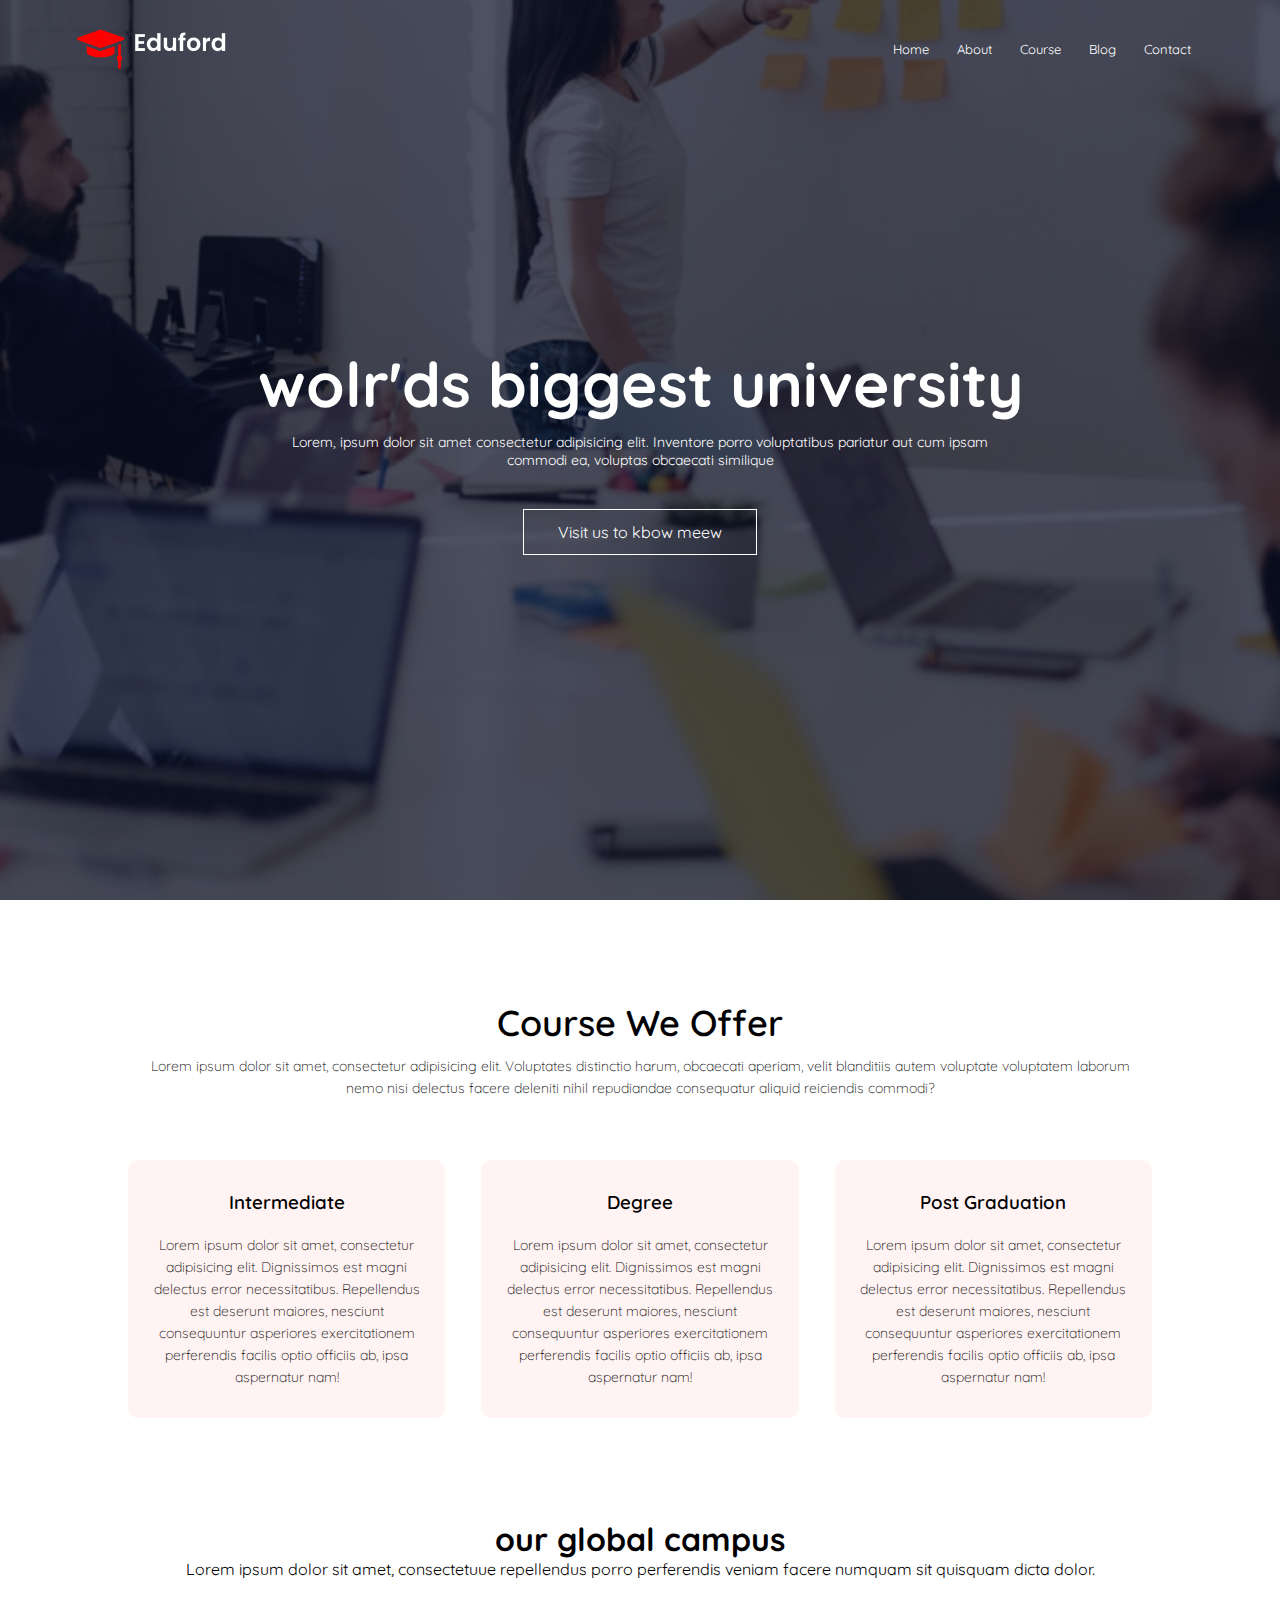
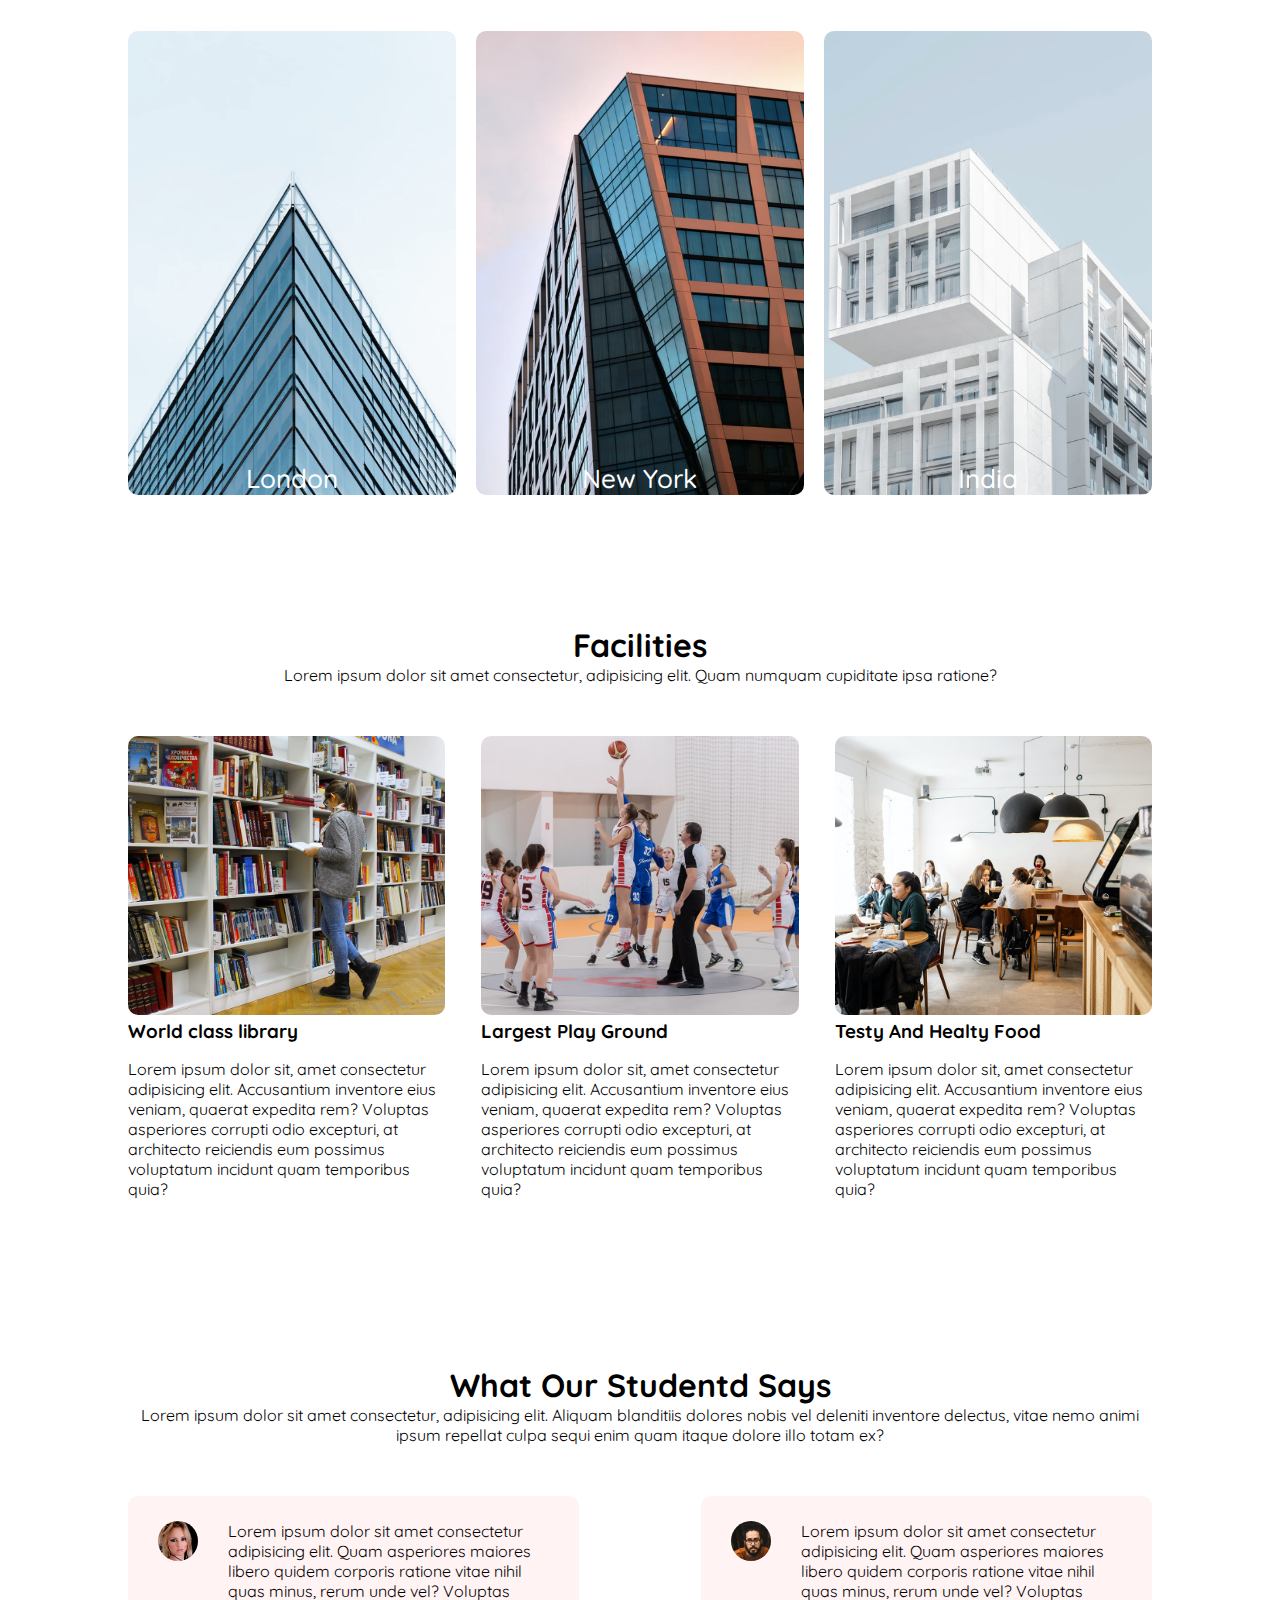
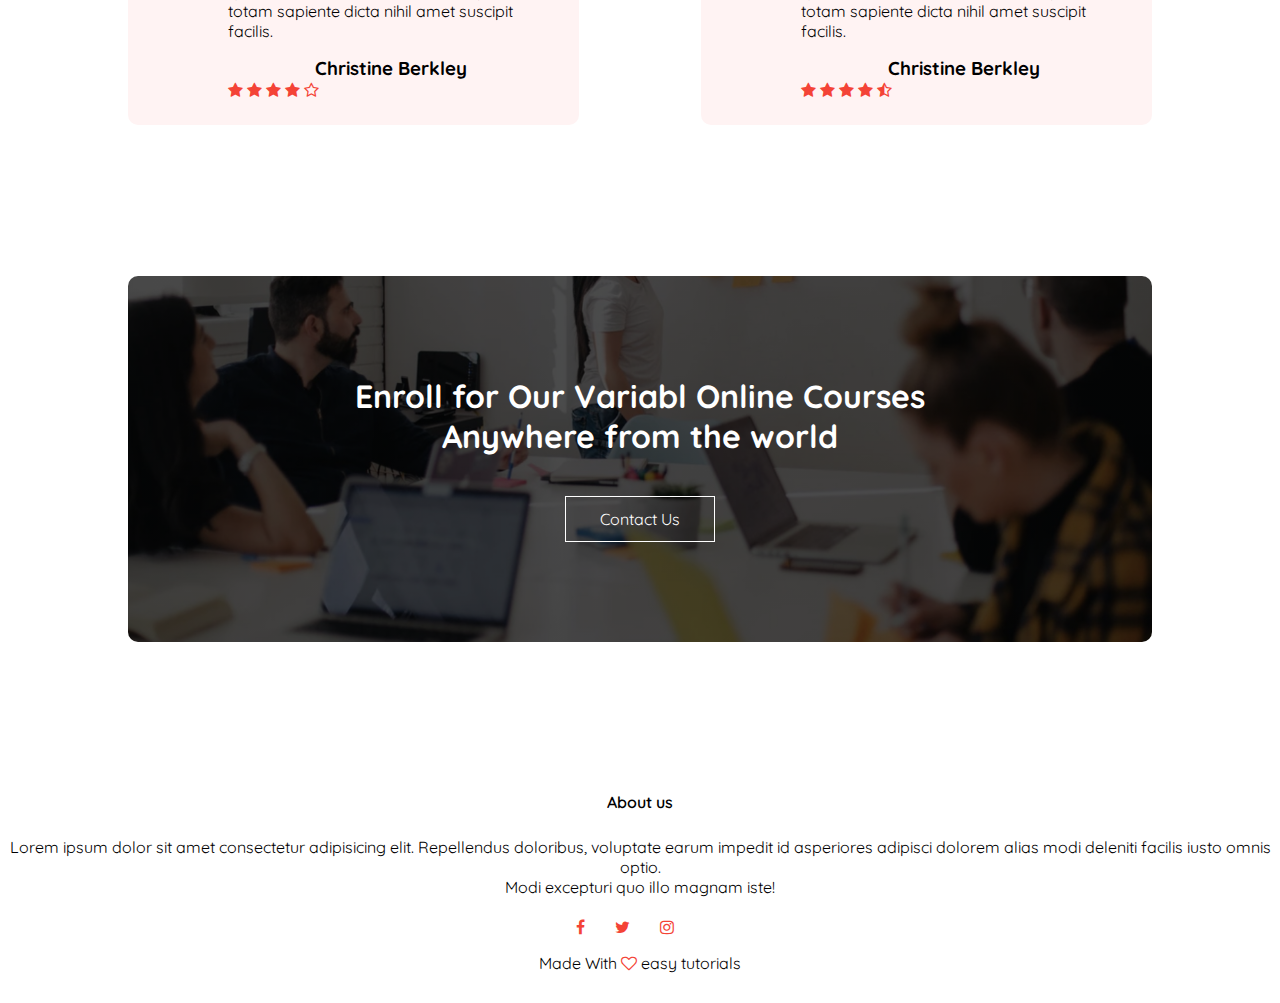
<file: index.html>
<!DOCTYPE html>
<html lang="en">

<head>
    <meta charset="UTF-8">
    <meta http-equiv="X-UA-Compatible" content="IE=edge">
    <meta name="viewport" content="width=device-width, initial-scale=1.0">
    <title>Document</title>
    <link rel="stylesheet" href="./style.css">
    <link rel="preconnect" href="https://fonts.googleapis.com">
    <link rel="preconnect" href="https://fonts.gstatic.com" crossorigin>
    <link href="https://fonts.googleapis.com/css2?family=Quicksand&display=swap" rel="stylesheet">

    <link rel="stylesheet" href="https://cdnjs.cloudflare.com/ajax/libs/font-awesome/4.7.0/css/font-awesome.min.css">


</head>

<body>
    <section class="header">
        <nav>
            <a href="index.html"><img src="./img/logo.png" alt=""></a>
            <div class="nav_link" id="navLinks">
                <i class="fa fa-times" onclick="hideMenu()"></i>
                <ul>
                    <li><a href="./index.html">Home</a></li>
                    <li><a href="./about.html">About</a></li>
                    <li><a href="./course.html">Course</a></li>
                    <li><a href="./blog.html">Blog</a></li>
                    <li><a href="./contact.html">Contact</a></li>
                </ul>
            </div>
            <i class="fa fa-bars" onclick="showMenu()"></i>

        </nav>


        <div class="text-box">
            <h1>wolr'ds biggest university</h1>
            <p>Lorem, ipsum dolor sit amet consectetur adipisicing elit. Inventore porro voluptatibus pariatur aut cum
                ipsam <br> commodi ea, voluptas obcaecati similique</p>
            <a href="" class="hero_btn">Visit us to kbow meew</a>
        </div>
    </section>


    <!-- =============================course section start============================== -->
    <section class="course">
        <h1>Course We Offer</h1>
        <p>Lorem ipsum dolor sit amet, consectetur adipisicing elit. Voluptates distinctio harum, obcaecati aperiam,
            velit blanditiis autem voluptate voluptatem laborum nemo nisi delectus facere deleniti nihil repudiandae
            consequatur aliquid reiciendis commodi?</p>

        <div class="row">
            <div class="course_col">
                <h3>Intermediate</h3>
                <p>Lorem ipsum dolor sit amet, consectetur adipisicing elit. Dignissimos est magni delectus error
                    necessitatibus. Repellendus est deserunt maiores, nesciunt consequuntur asperiores exercitationem
                    perferendis facilis optio officiis ab, ipsa aspernatur nam!</p>
            </div>
            <div class="course_col">
                <h3>Degree</h3>
                <p>Lorem ipsum dolor sit amet, consectetur adipisicing elit. Dignissimos est magni delectus error
                    necessitatibus. Repellendus est deserunt maiores, nesciunt consequuntur asperiores exercitationem
                    perferendis facilis optio officiis ab, ipsa aspernatur nam!</p>
            </div>
            <div class="course_col">
                <h3>Post Graduation</h3>
                <p>Lorem ipsum dolor sit amet, consectetur adipisicing elit. Dignissimos est magni delectus error
                    necessitatibus. Repellendus est deserunt maiores, nesciunt consequuntur asperiores exercitationem
                    perferendis facilis optio officiis ab, ipsa aspernatur nam!</p>
            </div>
        </div>
    </section>
    <!-- =============================course section end============================== -->


    <!-- =======================================campus secton start============================ -->
    <div class="campus">
        <h1>our global campus</h1>
        <p>Lorem ipsum dolor sit amet, consectetuue repellendus porro perferendis veniam facere numquam sit quisquam
            dicta dolor.</p>
        <div class="row">
            <div class="campus-col">
                <img src="./img/london.png" alt="">
                <div class="layer">
                    <h3>London</h3>
                </div>
            </div>
            <div class="campus-col">
                <img src="./img/newyork.png" alt="">
                <div class="layer">
                    <h3>New York</h3>
                </div>
            </div>
            <div class="campus-col">
                <img src="./img/washington.png" alt="">
                <div class="layer">
                    <h3>India</h3>
                </div>
            </div>
        </div>
    </div>
    <!-- =======================================campus secton end============================ -->



    <!-- =====================facilities start============================== -->
    <div class="facilities">
        <h1>Facilities</h1>
        <p>Lorem ipsum dolor sit amet consectetur, adipisicing elit. Quam numquam cupiditate ipsa ratione?</p>
        <div class="row">
            <div class="facilities-col">
                <img src="./img/library.png" alt="">
                <h3>World class library</h3>
                <p>Lorem ipsum dolor sit, amet consectetur adipisicing elit. Accusantium inventore eius veniam, quaerat
                    expedita rem? Voluptas asperiores corrupti odio excepturi, at architecto reiciendis eum possimus
                    voluptatum incidunt quam temporibus quia?</p>
            </div>
            <div class="facilities-col">
                <img src="./img/basketball.png" alt="">
                <h3>Largest Play Ground</h3>
                <p>Lorem ipsum dolor sit, amet consectetur adipisicing elit. Accusantium inventore eius veniam, quaerat
                    expedita rem? Voluptas asperiores corrupti odio excepturi, at architecto reiciendis eum possimus
                    voluptatum incidunt quam temporibus quia?</p>
            </div>
            <div class="facilities-col">
                <img src="./img/cafeteria.png" alt="">
                <h3>Testy And Healty Food</h3>
                <p>Lorem ipsum dolor sit, amet consectetur adipisicing elit. Accusantium inventore eius veniam, quaerat
                    expedita rem? Voluptas asperiores corrupti odio excepturi, at architecto reiciendis eum possimus
                    voluptatum incidunt quam temporibus quia?</p>
            </div>
        </div>
    </div>
    <!-- =====================facilities end============================== -->

    <!-- =====================testimonials start============================== -->
    <div class="testimonials">
        <h1>What Our Studentd Says</h1>
        <p>Lorem ipsum dolor sit amet consectetur, adipisicing elit. Aliquam blanditiis dolores nobis vel deleniti
            inventore delectus, vitae nemo animi ipsum repellat culpa sequi enim quam itaque dolore illo totam ex?</p>

        <div class="row">
            <div class="testimonials_col">
                <img src="./img/user1.jpg" alt="">
                <div>
                    <p>Lorem ipsum dolor sit amet consectetur adipisicing elit. Quam asperiores maiores libero quidem
                        corporis ratione vitae nihil quas minus, rerum unde vel? Voluptas totam sapiente dicta nihil
                        amet suscipit facilis.</p>
                    <h3>Christine Berkley</h3>
                    <i class="fa fa-star"></i>
                    <i class="fa fa-star"></i>
                    <i class="fa fa-star"></i>
                    <i class="fa fa-star"></i>
                    <i class="fa fa-star-o"></i>
                </div>
            </div>
            <div class="testimonials_col">
                <img src="./img/user2.jpg" alt="">
                <div>
                    <p>Lorem ipsum dolor sit amet consectetur adipisicing elit. Quam asperiores maiores libero quidem
                        corporis ratione vitae nihil quas minus, rerum unde vel? Voluptas totam sapiente dicta nihil
                        amet suscipit facilis.</p>
                    <h3>Christine Berkley</h3>
                    <i class="fa fa-star"></i>
                    <i class="fa fa-star"></i>
                    <i class="fa fa-star"></i>
                    <i class="fa fa-star"></i>
                    <i class="fa fa-star-half-o"></i>
                </div>
            </div>

        </div>

    </div>
    <!-- =====================testimonials end============================== -->



    <!-- ============================= call to action start ============================= -->
    <section class="cta">
        <h1>Enroll for Our Variabl Online Courses <br> Anywhere from the world</h1>
        <a href="" class="hero_btn">Contact Us</a>
    </section>
    <!-- ============================= call to action end ============================= -->


    <!-- ========================= Footer section start ========================= -->
    <div class="footer">
        <h4>About us</h4>
        <p>Lorem ipsum dolor sit amet consectetur adipisicing elit. Repellendus doloribus, voluptate earum impedit id
            asperiores adipisci dolorem alias modi deleniti facilis iusto omnis optio. <br> Modi excepturi quo illo
            magnam
            iste!</p>

        <div class="icons">
            <i class="fa fa-facebook"></i>
            <i class="fa fa-twitter"></i>
            <i class="fa fa-instagram"></i>
            <i class="fa fa-linkdin"></i>
        </div>
        <p>Made With <i class="fa fa-heart-o"></i> easy tutorials</p>
    </div>
    <!-- ========================= Footer section end ========================= -->























</body>
<script>
    var navLinks = document.getElementById("navLinks");
    function showMenu() {
        navLinks.style.right = "0";
    }
    function hideMenu() {
        navLinks.style.right = "-200px";
    }
</script>

</html>
</file>
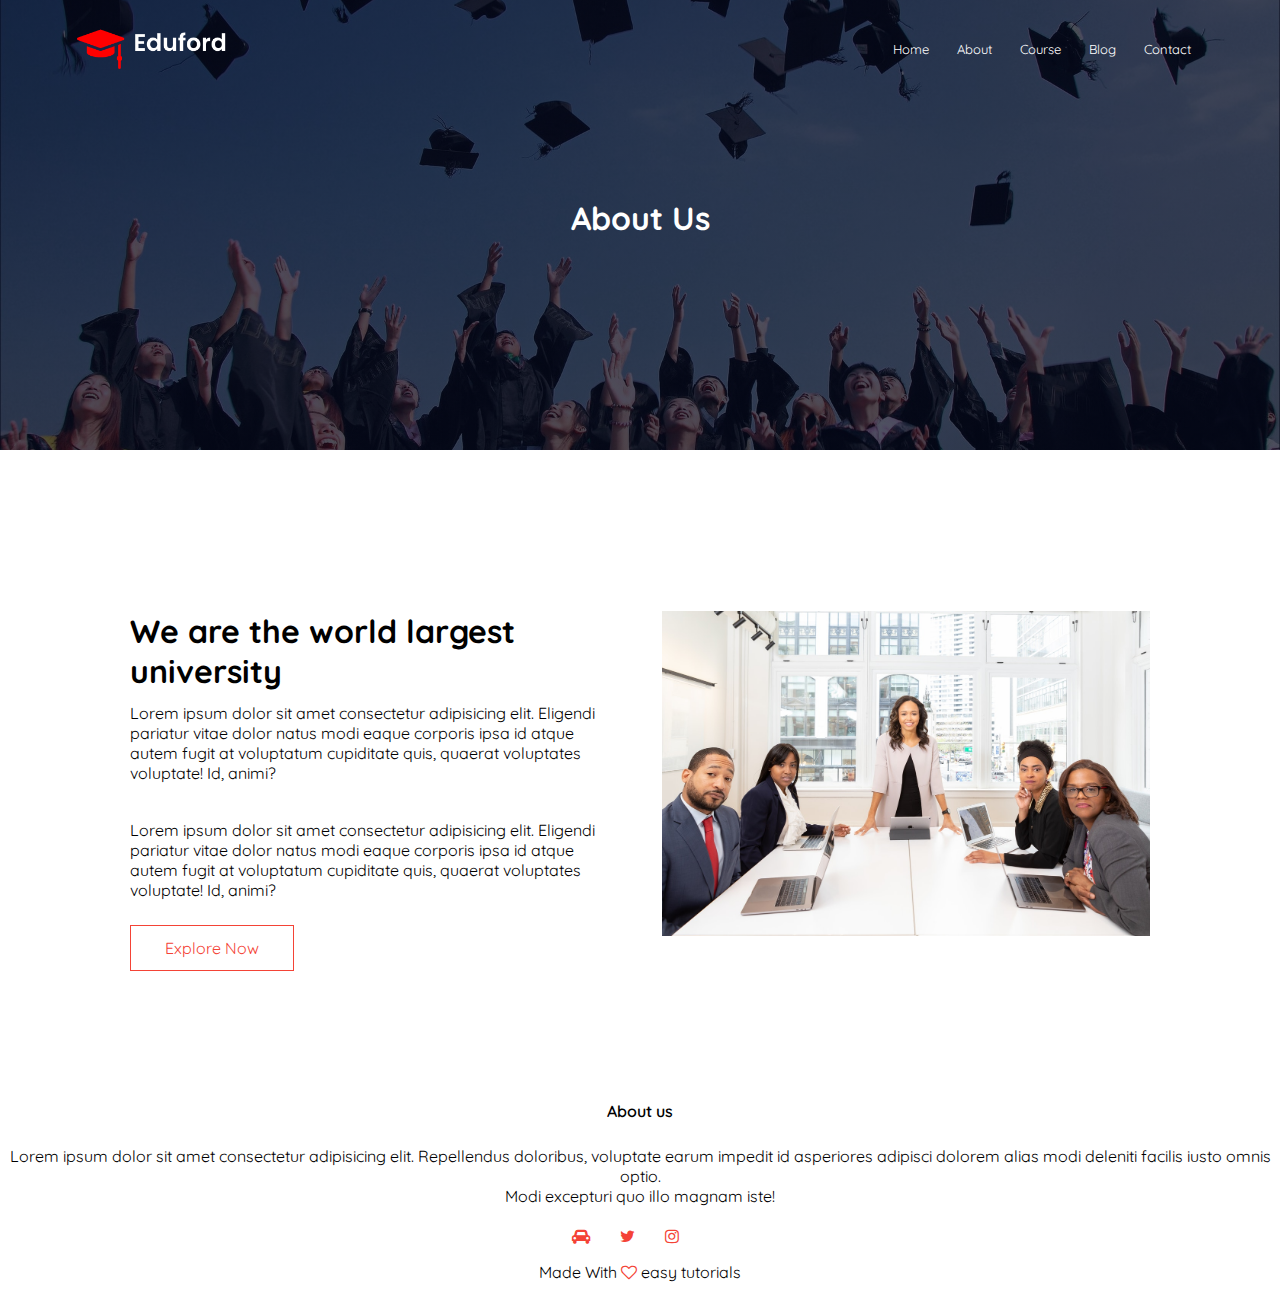
<file: about.html>
<!DOCTYPE html>
<html lang="en">

<head>
    <meta charset="UTF-8">
    <meta http-equiv="X-UA-Compatible" content="IE=edge">
    <meta name="viewport" content="width=device-width, initial-scale=1.0">
    <title>Document</title>
    <link rel="stylesheet" href="./style.css">
    <link rel="preconnect" href="https://fonts.googleapis.com">
    <link rel="preconnect" href="https://fonts.gstatic.com" crossorigin>
    <link href="https://fonts.googleapis.com/css2?family=Quicksand&display=swap" rel="stylesheet">
    <link rel="stylesheet" href="https://cdnjs.cloudflare.com/ajax/libs/font-awesome/4.7.0/css/font-awesome.min.css">


</head>

<body>
    <section class="sub_header">
        <nav>
            <a href="index.html"><img src="./img/logo.png" alt=""></a>
            <div class="nav_link" id="navLinks">
                <i class="fa fa-times" onclick="hideMenu()"></i>
                <ul>
                    <li><a href="./index.html">Home</a></li>
                    <li><a href="./about.html">About</a></li>
                    <li><a href="./course.html">Course</a></li>
                    <li><a href="./blog.html">Blog</a></li>
                    <li><a href="contact.html">Contact</a></li>
                </ul>
            </div>
            <i class="fa fa-bars" onclick="showMenu()"></i>

        </nav>


        <h1>About Us</h1>
    </section>


    <!-- about us content start -->

    <section class="about_us">
        <div class="row">
            <div class="about_col">
                <h1>We are the world largest university</h1>
                <p>Lorem ipsum dolor sit amet consectetur adipisicing elit. Eligendi pariatur vitae dolor natus modi
                    eaque corporis ipsa id atque autem fugit at voluptatum cupiditate quis, quaerat voluptates
                    voluptate! Id, animi?
                </p>
                <p>Lorem ipsum dolor sit amet consectetur adipisicing elit. Eligendi pariatur vitae dolor natus modi
                eaque corporis ipsa id atque autem fugit at voluptatum cupiditate quis, quaerat voluptates
                voluptate! Id, animi?</p>
                    <a href="" class="hero_btn red_btn">Explore Now</a>
            </div>
            <div class="about_col">
                <img src="./img/about.jpg" alt="">
            </div>
        </div>
    </section>
    <!-- about us content end -->


    <!-- ========================= Footer section start ========================= -->
    <div class="footer">
        <h4>About us</h4>
        <p>Lorem ipsum dolor sit amet consectetur adipisicing elit. Repellendus doloribus, voluptate earum impedit id
            asperiores adipisci dolorem alias modi deleniti facilis iusto omnis optio. <br> Modi excepturi quo illo
            magnam
            iste!</p>

        <div class="icons">
            <i class="fa fa-car"></i>
            <i class="fa fa-twitter"></i>
            <i class="fa fa-instagram"></i>
            <i class="fa fa-linkdin"></i>
        </div>
        <p>Made With <i class="fa fa-heart-o"></i> easy tutorials</p>
    </div>
    <!-- ========================= Footer section end ========================= -->























</body>
<script>
    var navLinks = document.getElementById("navLinks");
    function showMenu() {
        navLinks.style.right = "0";
    }
    function hideMenu() {
        navLinks.style.right = "-200px";
    }
</script>

</html>
</file>
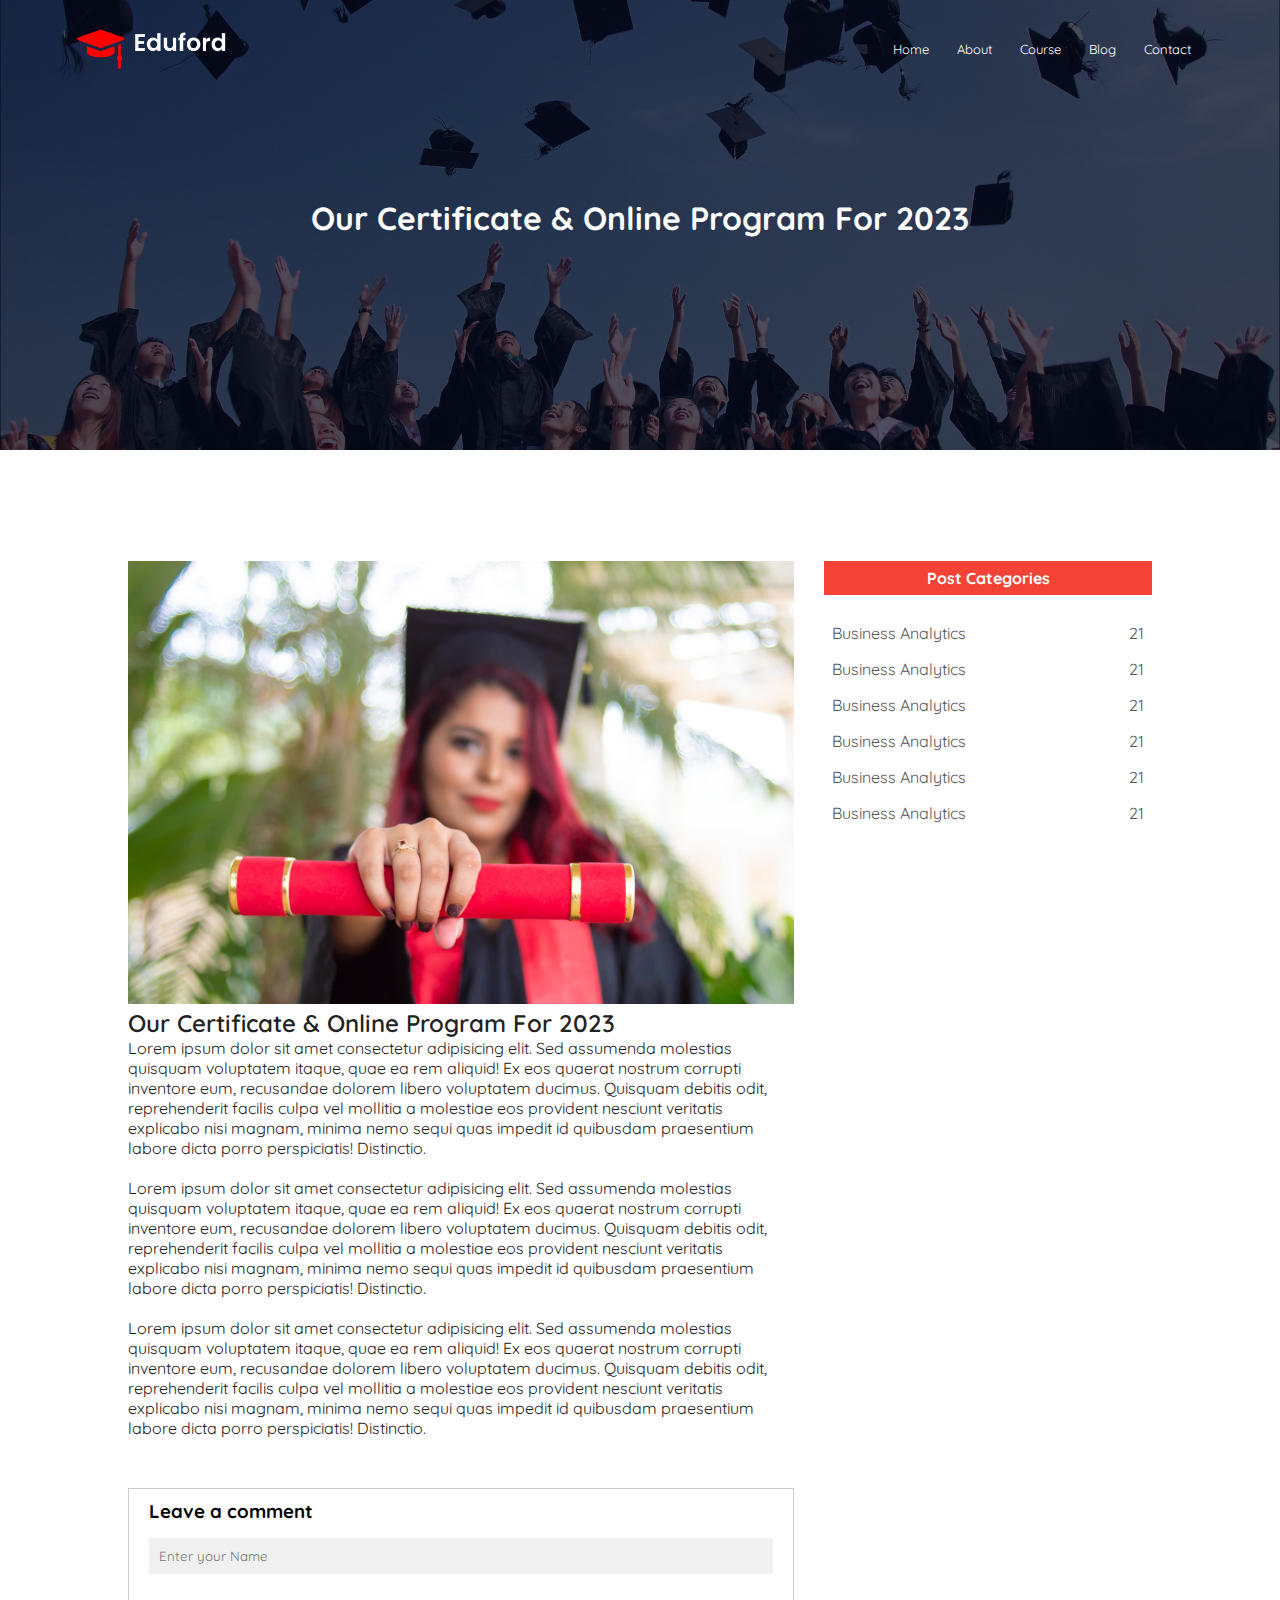
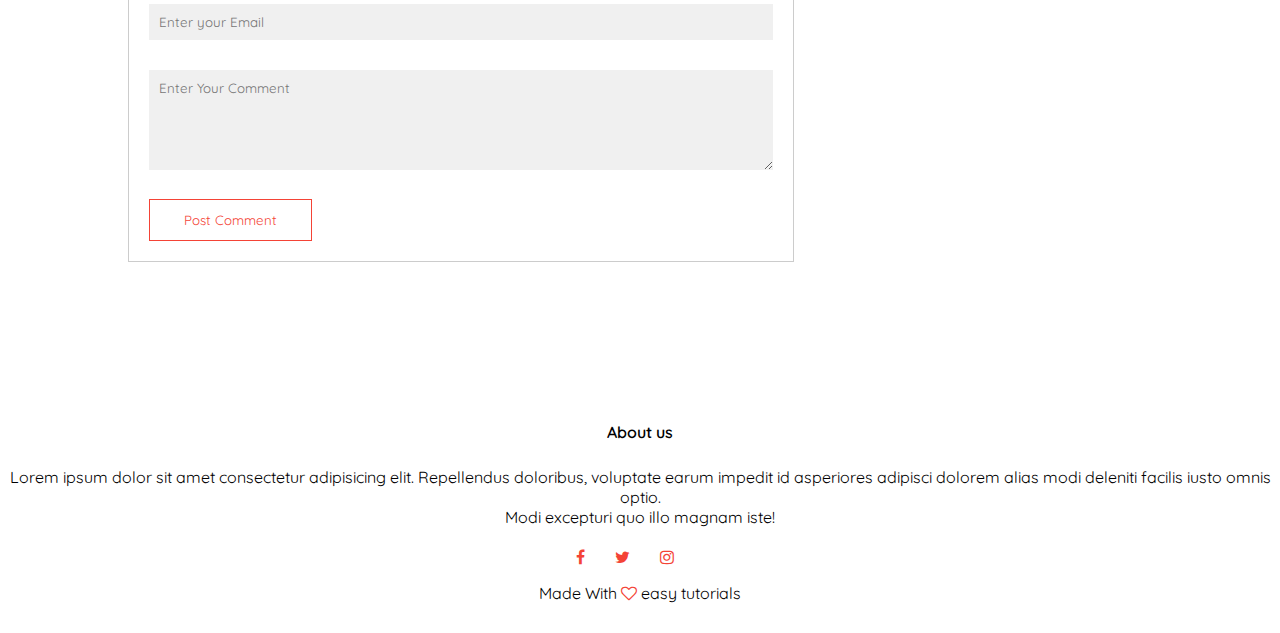
<file: blog.html>
<!DOCTYPE html>
<html lang="en">

<head>
    <meta charset="UTF-8">
    <meta http-equiv="X-UA-Compatible" content="IE=edge">
    <meta name="viewport" content="width=device-width, initial-scale=1.0">
    <title>Document</title>
    <link rel="stylesheet" href="./style.css">
    <link rel="preconnect" href="https://fonts.googleapis.com">
    <link rel="preconnect" href="https://fonts.gstatic.com" crossorigin>
    <link href="https://fonts.googleapis.com/css2?family=Quicksand&display=swap" rel="stylesheet">
    <link rel="stylesheet" href="https://cdnjs.cloudflare.com/ajax/libs/font-awesome/4.7.0/css/font-awesome.min.css">


</head>

<body>
    <section class="sub_header">
        <nav>
            <a href="index.html"><img src="./img/logo.png" alt=""></a>
            <div class="nav_link" id="navLinks">
                <i class="fa fa-times" onclick="hideMenu()"></i>
                <ul>
                    <li><a href="./index.html">Home</a></li>
                    <li><a href="./about.html">About</a></li>
                    <li><a href="./course.html">Course</a></li>
                    <li><a href="./blog.html">Blog</a></li>
                    <li><a href="./contact.html">Contact</a></li>
                </ul>
            </div>
            <i class="fa fa-bars" onclick="showMenu()"></i>

        </nav>


        <h1>Our Certificate & Online Program For 2023</h1>
    </section>


    <!-- blog page content start -->
    <section class="blog_content">
        <div class="row">
            <div class="blog_left">
                <img src="./img/certificate.jpg" alt="">
                <h2>Our Certificate & Online Program For 2023</h2>
                <p>Lorem ipsum dolor sit amet consectetur adipisicing elit. Sed assumenda molestias quisquam voluptatem
                    itaque, quae ea rem aliquid! Ex eos quaerat nostrum corrupti inventore eum, recusandae dolorem
                    libero voluptatem ducimus.
                    Quisquam debitis odit, reprehenderit facilis culpa vel mollitia a molestiae eos provident nesciunt
                    veritatis explicabo nisi magnam, minima nemo sequi quas impedit id quibusdam praesentium labore
                    dicta porro perspiciatis! Distinctio.</p>
                <br>
                <p>Lorem ipsum dolor sit amet consectetur adipisicing elit. Sed assumenda molestias quisquam voluptatem
                    itaque, quae ea rem aliquid! Ex eos quaerat nostrum corrupti inventore eum, recusandae dolorem
                    libero voluptatem ducimus.
                    Quisquam debitis odit, reprehenderit facilis culpa vel mollitia a molestiae eos provident nesciunt
                    veritatis explicabo nisi magnam, minima nemo sequi quas impedit id quibusdam praesentium labore
                    dicta porro perspiciatis! Distinctio.</p> <br>
                <p>Lorem ipsum dolor sit amet consectetur adipisicing elit. Sed assumenda molestias quisquam voluptatem
                    itaque, quae ea rem aliquid! Ex eos quaerat nostrum corrupti inventore eum, recusandae dolorem
                    libero voluptatem ducimus.
                    Quisquam debitis odit, reprehenderit facilis culpa vel mollitia a molestiae eos provident nesciunt
                    veritatis explicabo nisi magnam, minima nemo sequi quas impedit id quibusdam praesentium labore
                    dicta porro perspiciatis! Distinctio.</p>


                    <div class="comment_box">
                            <h3>Leave a comment</h3>
                            <form  class="comment_form">
                                <input type="text" placeholder="Enter your Name">
                                <input type="email" placeholder="Enter your Email">
                                <textarea  placeholder="Enter Your Comment"  rows="5"></textarea>
                                <button type="submit" class="hero_btn red_btn">Post Comment</button>
                            </form>
                    </div>
            </div>
            <div class="blog_right">
                <h3>Post Categories</h3>
                <div>
                    <span>Business Analytics</span>
                    <span>21</span>
                </div>
                <div>
                    <span>Business Analytics</span>
                    <span>21</span>
                </div>
                <div>
                    <span>Business Analytics</span>
                    <span>21</span>
                </div>
                <div>
                    <span>Business Analytics</span>
                    <span>21</span>
                </div>
                <div>
                    <span>Business Analytics</span>
                    <span>21</span>
                </div>
                <div>
                    <span>Business Analytics</span>
                    <span>21</span>
                </div>
            </div>
        </div>
    </section>
    <!-- blog page content end -->



    <!-- ========================= Footer section start ========================= -->
    <div class="footer">
        <h4>About us</h4>
        <p>Lorem ipsum dolor sit amet consectetur adipisicing elit. Repellendus doloribus, voluptate earum impedit id
            asperiores adipisci dolorem alias modi deleniti facilis iusto omnis optio. <br> Modi excepturi quo illo
            magnam
            iste!</p>

        <div class="icons">
            <i class="fa fa-facebook"></i>
            <i class="fa fa-twitter"></i>
            <i class="fa fa-instagram"></i>
            <i class="fa fa-linkdin"></i>
        </div>
        <p>Made With <i class="fa fa-heart-o"></i> easy tutorials</p>
    </div>
    <!-- ========================= Footer section end ========================= -->























</body>
<script>
    var navLinks = document.getElementById("navLinks");
    function showMenu() {
        navLinks.style.right = "0";
    }
    function hideMenu() {
        navLinks.style.right = "-200px";
    }
</script>

</html>
</file>
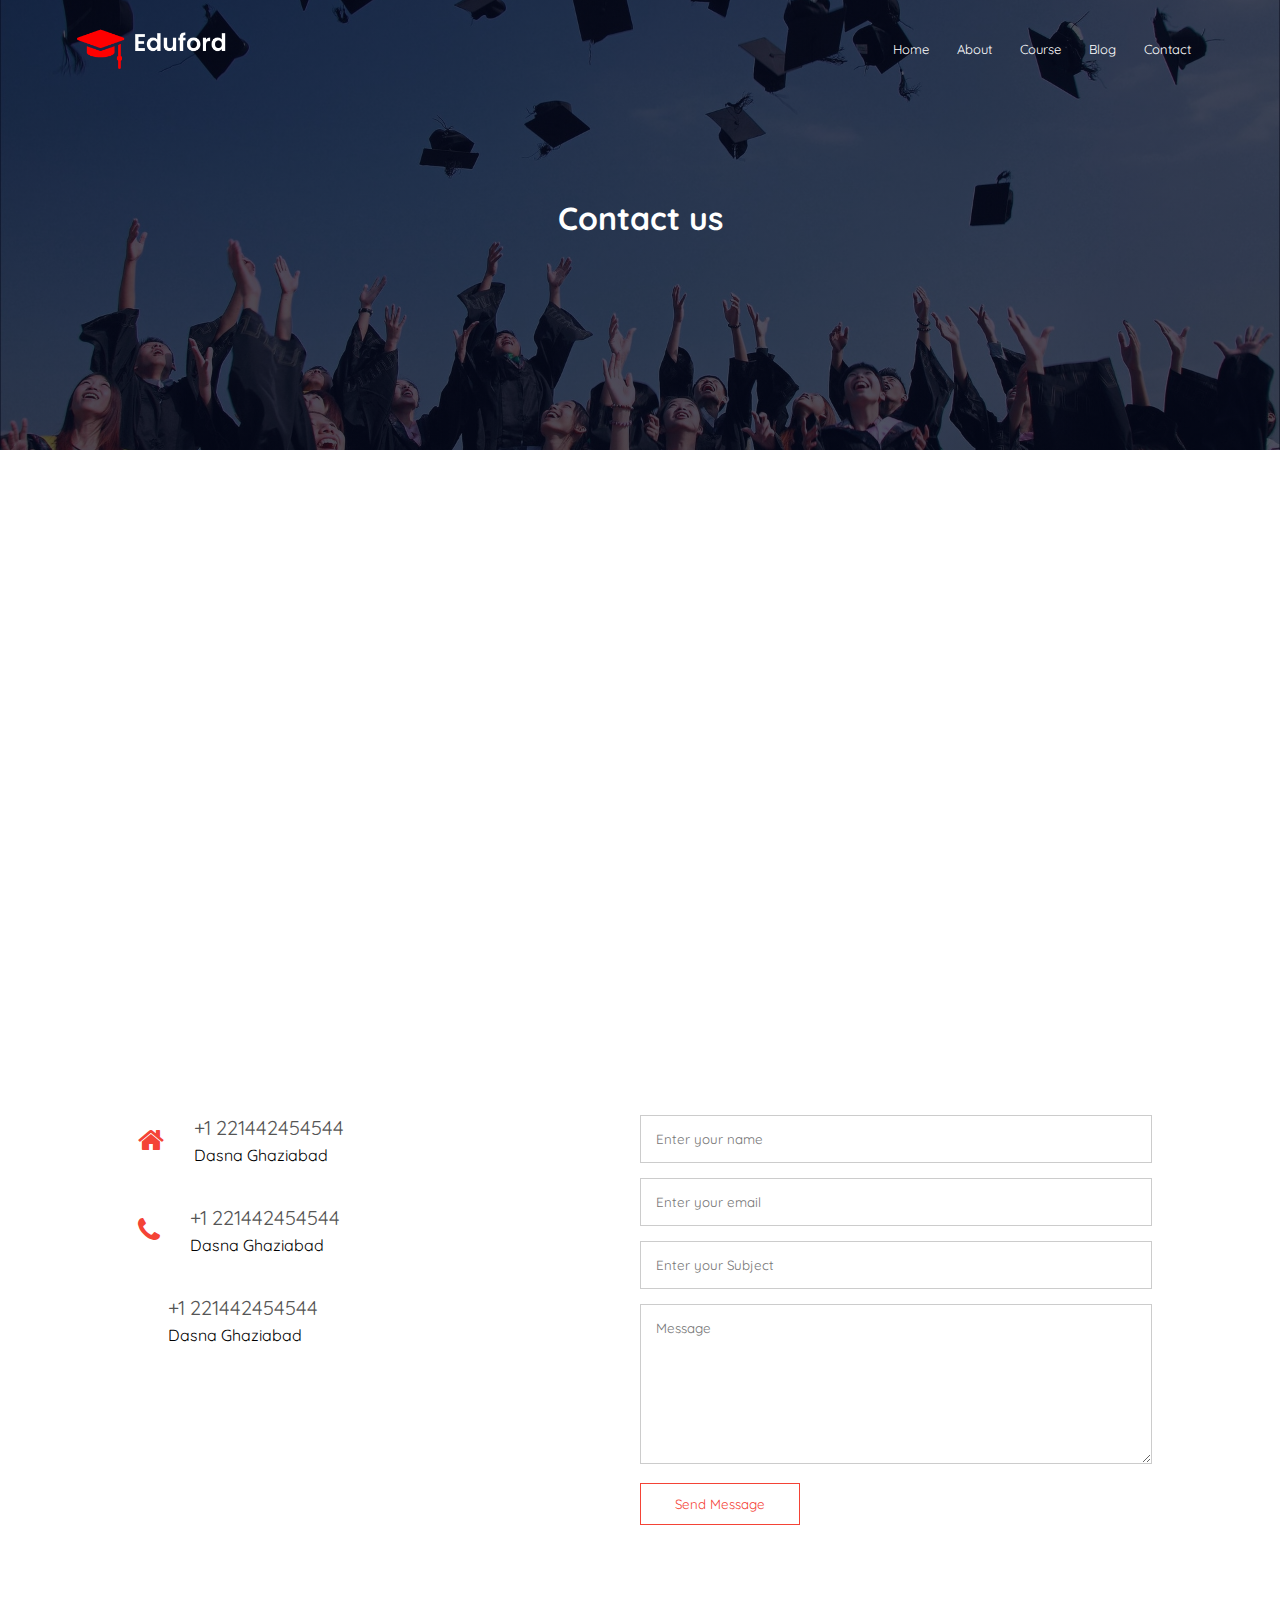
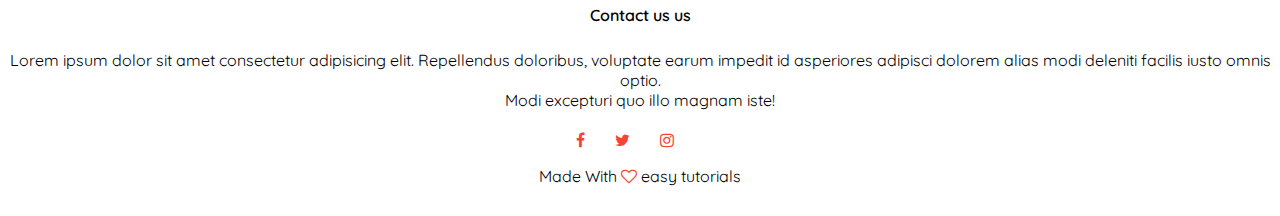
<file: contact.html>
<!DOCTYPE html>
<html lang="en">

<head>
    <meta charset="UTF-8">
    <meta http-equiv="X-UA-Compatible" content="IE=edge">
    <meta name="viewport" content="width=device-width, initial-scale=1.0">
    <title>Document</title>
    <link rel="stylesheet" href="./style.css">
    <link rel="preconnect" href="https://fonts.googleapis.com">
    <link rel="preconnect" href="https://fonts.gstatic.com" crossorigin>
    <link href="https://fonts.googleapis.com/css2?family=Quicksand&display=swap" rel="stylesheet">
    <link rel="stylesheet" href="https://cdnjs.cloudflare.com/ajax/libs/font-awesome/4.7.0/css/font-awesome.min.css">


</head>

<body>
    <section class="sub_header">
        <nav>
            <a href="index.html"><img src="./img/logo.png" alt=""></a>
            <div class="nav_link" id="navLinks">
                <i class="fa fa-times" onclick="hideMenu()"></i>
                <ul>
                    <li><a href="./index.html">Home</a></li>
                    <li><a href="./about.html">About</a></li>
                    <li><a href="./course.html">Course</a></li>
                    <li><a href="./blog.html">Blog</a></li>
                    <li><a href="./contact.html">Contact</a></li>
                </ul>
            </div>
            <i class="fa fa-bars" onclick="showMenu()"></i>

        </nav>


        <h1>Contact us</h1>
    </section>


    <!-- contact page start -->
    <section class="location">
        <iframe
            src="https://www.google.com/maps/embed?pb=!1m18!1m12!1m3!1d28002.984156664843!2d77.49744329550778!3d28.67848624089276!2m3!1f0!2f0!3f0!3m2!1i1024!2i768!4f13.1!3m3!1m2!1s0x390cf2f3702594e7%3A0x19b82e877894c6bc!2sDasna%2C%20Uttar%20Pradesh%20201015!5e0!3m2!1sen!2sin!4v1681380331620!5m2!1sen!2sin"
            width="600" height="450" style="border:0;" allowfullscreen="" loading="lazy"
            referrerpolicy="no-referrer-when-downgrade"></iframe>
    </section>



    <div class="contact_us">
        <div class="row">
            <div class="contact_col">
                <div>
                    <i class="fa fa-home"></i>
                    <span>
                        <h5>+1 221442454544</h5>
                        <p>Dasna Ghaziabad</p>
                    </span>
                </div>
                <div>
                    <i class="fa fa-phone"></i>
                    <span>
                        <h5>+1 221442454544</h5>
                        <p>Dasna Ghaziabad</p>
                    </span>
                </div>
                <div>
                    <i class="fa fa-message"></i>
                    <span>
                        <h5>+1 221442454544</h5>
                        <p>Dasna Ghaziabad</p>
                    </span>
                </div>
            </div>
            <div class="contact_col">
                    <form action="">
                        <input type="text" placeholder="Enter your name" required>
                        <input type="email" placeholder="Enter your email" required>
                        <input type="text" placeholder="Enter your Subject" required>
                        <textarea  rows="8" placeholder="Message" required></textarea>
                        <button type="submit" class="hero_btn red_btn">Send Message</button>
                    </form>
            </div>
        </div>
    </div>


    <!-- contact page end -->



    <!-- ========================= Footer section start ========================= -->
    <div class="footer">
        <h4>Contact us us</h4>
        <p>Lorem ipsum dolor sit amet consectetur adipisicing elit. Repellendus doloribus, voluptate earum impedit id
            asperiores adipisci dolorem alias modi deleniti facilis iusto omnis optio. <br> Modi excepturi quo illo
            magnam
            iste!</p>

        <div class="icons">
            <i class="fa fa-facebook"></i>
            <i class="fa fa-twitter"></i>
            <i class="fa fa-instagram"></i>
            <i class="fa fa-linkdin"></i>
        </div>
        <p>Made With <i class="fa fa-heart-o"></i> easy tutorials</p>
    </div>
    <!-- ========================= Footer section end ========================= -->























</body>
<script>
    var navLinks = document.getElementById("navLinks");
    function showMenu() {
        navLinks.style.right = "0";
    }
    function hideMenu() {
        navLinks.style.right = "-200px";
    }
</script>

</html>
</file>
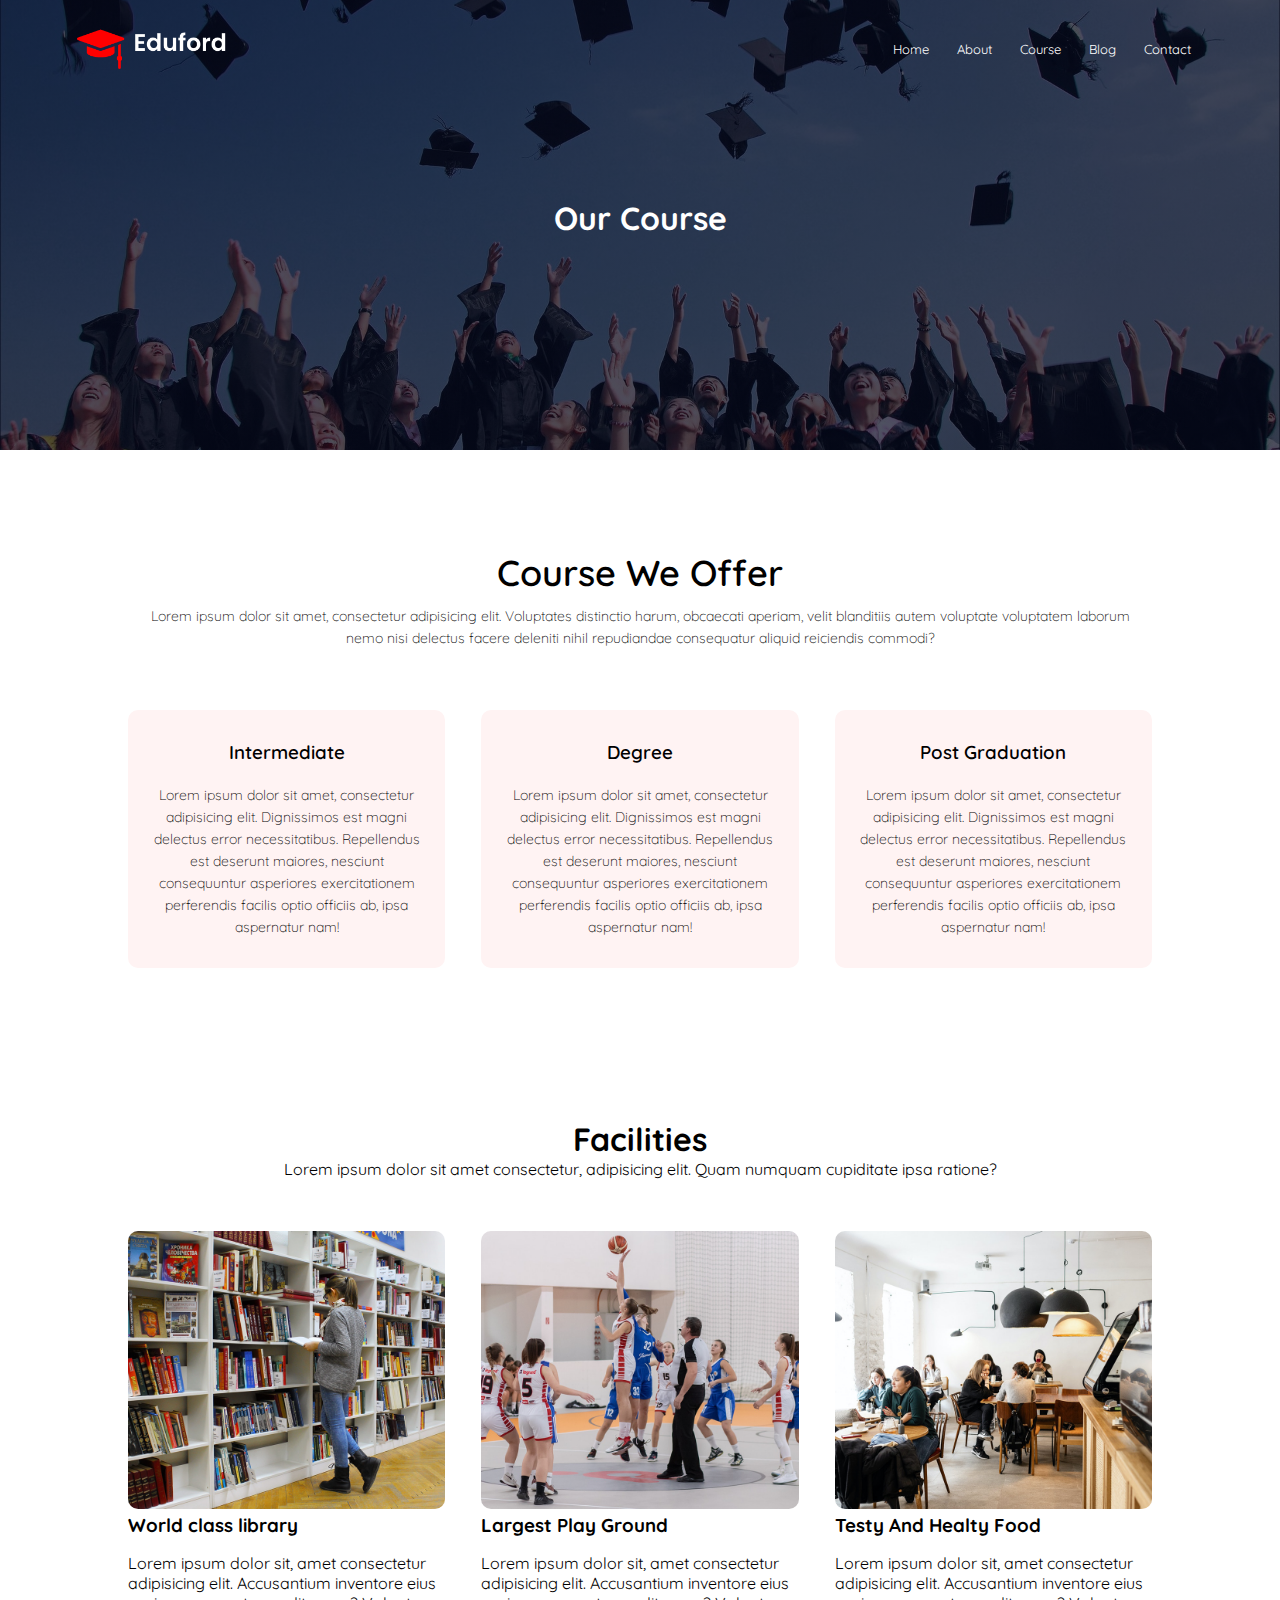
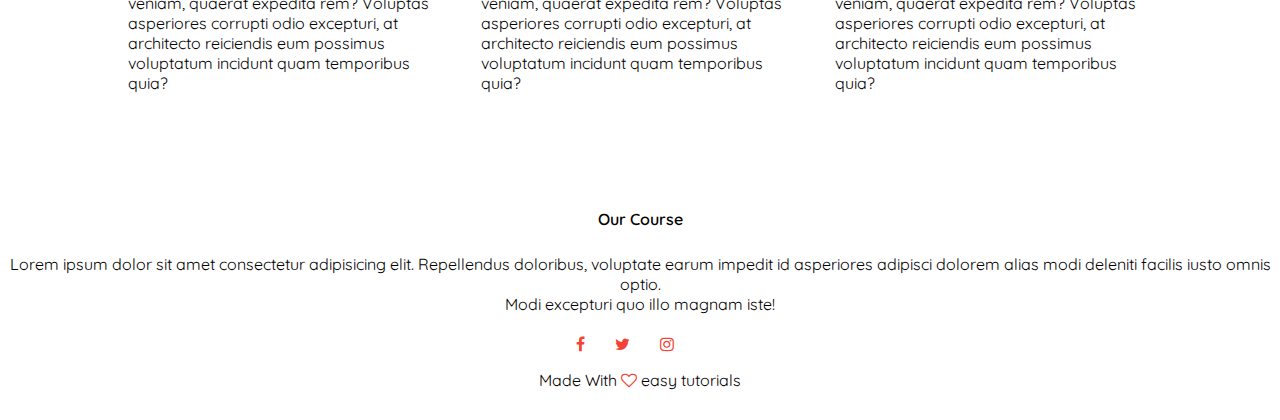
<file: course.html>
<!DOCTYPE html>
<html lang="en">

<head>
    <meta charset="UTF-8">
    <meta http-equiv="X-UA-Compatible" content="IE=edge">
    <meta name="viewport" content="width=device-width, initial-scale=1.0">
    <title>Document</title>
    <link rel="stylesheet" href="./style.css">
    <link rel="preconnect" href="https://fonts.googleapis.com">
    <link rel="preconnect" href="https://fonts.gstatic.com" crossorigin>
    <link href="https://fonts.googleapis.com/css2?family=Quicksand&display=swap" rel="stylesheet">
    <link rel="stylesheet" href="https://cdnjs.cloudflare.com/ajax/libs/font-awesome/4.7.0/css/font-awesome.min.css">


</head>

<body>
    <section class="sub_header">
        <nav>
            <a href="index.html"><img src="./img/logo.png" alt=""></a>
            <div class="nav_link" id="navLinks">
                <i class="fa fa-times" onclick="hideMenu()"></i>
                <ul>
                    <li><a href="./index.html">Home</a></li>
                    <li><a href="./about.html">About</a></li>
                    <li><a href="./course.html">Course</a></li>
                    <li><a href="./blog.html">Blog</a></li>
                    <li><a href="./contact.html">Contact</a></li>
                </ul>
            </div>
            <i class="fa fa-bars" onclick="showMenu()"></i>

        </nav>


        <h1>Our Course</h1>
    </section>
    <!-- course content start -->
                <section class="course">
                    <h1>Course We Offer</h1>
                    <p>Lorem ipsum dolor sit amet, consectetur adipisicing elit. Voluptates distinctio harum, obcaecati aperiam,
                        velit blanditiis autem voluptate voluptatem laborum nemo nisi delectus facere deleniti nihil repudiandae
                        consequatur aliquid reiciendis commodi?</p>
                
                    <div class="row">
                        <div class="course_col">
                            <h3>Intermediate</h3>
                            <p>Lorem ipsum dolor sit amet, consectetur adipisicing elit. Dignissimos est magni delectus error
                                necessitatibus. Repellendus est deserunt maiores, nesciunt consequuntur asperiores exercitationem
                                perferendis facilis optio officiis ab, ipsa aspernatur nam!</p>
                        </div>
                        <div class="course_col">
                            <h3>Degree</h3>
                            <p>Lorem ipsum dolor sit amet, consectetur adipisicing elit. Dignissimos est magni delectus error
                                necessitatibus. Repellendus est deserunt maiores, nesciunt consequuntur asperiores exercitationem
                                perferendis facilis optio officiis ab, ipsa aspernatur nam!</p>
                        </div>
                        <div class="course_col">
                            <h3>Post Graduation</h3>
                            <p>Lorem ipsum dolor sit amet, consectetur adipisicing elit. Dignissimos est magni delectus error
                                necessitatibus. Repellendus est deserunt maiores, nesciunt consequuntur asperiores exercitationem
                                perferendis facilis optio officiis ab, ipsa aspernatur nam!</p>
                        </div>
                    </div>
                </section>
    <!-- course  content end -->


    <!-- facilities start -->
    <div class="facilities">
        <h1>Facilities</h1>
        <p>Lorem ipsum dolor sit amet consectetur, adipisicing elit. Quam numquam cupiditate ipsa ratione?</p>
        <div class="row">
            <div class="facilities-col">
                <img src="./img/library.png" alt="">
                <h3>World class library</h3>
                <p>Lorem ipsum dolor sit, amet consectetur adipisicing elit. Accusantium inventore eius veniam, quaerat
                    expedita rem? Voluptas asperiores corrupti odio excepturi, at architecto reiciendis eum possimus
                    voluptatum incidunt quam temporibus quia?</p>
            </div>
            <div class="facilities-col">
                <img src="./img/basketball.png" alt="">
                <h3>Largest Play Ground</h3>
                <p>Lorem ipsum dolor sit, amet consectetur adipisicing elit. Accusantium inventore eius veniam, quaerat
                    expedita rem? Voluptas asperiores corrupti odio excepturi, at architecto reiciendis eum possimus
                    voluptatum incidunt quam temporibus quia?</p>
            </div>
            <div class="facilities-col">
                <img src="./img/cafeteria.png" alt="">
                <h3>Testy And Healty Food</h3>
                <p>Lorem ipsum dolor sit, amet consectetur adipisicing elit. Accusantium inventore eius veniam, quaerat
                    expedita rem? Voluptas asperiores corrupti odio excepturi, at architecto reiciendis eum possimus
                    voluptatum incidunt quam temporibus quia?</p>
            </div>
        </div>
    </div>
    <!-- facilities  end-->


    <!-- ========================= Footer section start ========================= -->
    <div class="footer">
        <h4>Our Course</h4>
        <p>Lorem ipsum dolor sit amet consectetur adipisicing elit. Repellendus doloribus, voluptate earum impedit id
            asperiores adipisci dolorem alias modi deleniti facilis iusto omnis optio. <br> Modi excepturi quo illo
            magnam
            iste!</p>

        <div class="icons">
            <i class="fa fa-facebook"></i>
            <i class="fa fa-twitter"></i>
            <i class="fa fa-instagram"></i>
            <i class="fa fa-linkdin"></i>
        </div>
        <p>Made With <i class="fa fa-heart-o"></i> easy tutorials</p>
    </div>
    <!-- ========================= Footer section end ========================= -->























</body>
<script>
    var navLinks = document.getElementById("navLinks");
    function showMenu() {
        navLinks.style.right = "0";
    }
    function hideMenu() {
        navLinks.style.right = "-200px";
    }
</script>

</html>
</file>
<file: style.css>
* {
    margin: 0;
    padding: 0;
    box-sizing: border-box;
    font-family: 'Quicksand', sans-serif;
}

.header {
    min-height: 100vh;
    width: 100%;
    background-position: center;
    background-size: cover;
    position: relative;
    background-image: linear-gradient(rgba(4, 9, 30, 0.7), rgba(4, 9, 30, 0.7)), url(img/banner2.jpg);
}

nav {
    display: flex;
    padding: 2% 6%;
    justify-content: center;
    align-items: center;
}

nav img {
    width: 150px;
}

.nav_link {
    flex: 1;
    text-align: right;
}

.nav_link ul li {
    list-style-type: none;
    display: inline-block;
    padding: 8px 12px;
    position: relative;
}

.nav_link ul li::after {
    content: "";
    width: 0;
    height: 2px;
    margin: auto;
    display: block;
    background: gold;
    transition: 0.5s;
}

.nav_link ul li:hover::after {
    width: 100%;
}

.nav_link ul li a {
    color: white;
    text-decoration: none;
    font-size: 13px;
}

.text-box {
    width: 90%;
    color: white;
    position: absolute;
    top: 50%;
    left: 50%;
    transform: translate(-50%, -50%);
    text-align: center;
}

.text-box h1 {
    font-size: 62px;
}

.text-box p {
    margin: 10px 0 40px;
    font-size: 14px;
    color: white;
}

.hero_btn {
    display: inline-block;
    text-decoration: none;
    border: 1px solid white;
    color: white;
    font-style: 13px;
    padding: 12px 34px;
    cursor: pointer;
    background: transparent;
    position: relative;
}

.hero_btn:hover {
    border: 1px solid #f44336;
    background: #f44336;
    transition: 1s;
}

nav .fa {
    display: none;
}

@media(max-width: 700px) {
    .text-box h1 {
        font-size: 20px;
    }

    .nav_link ul li {
        display: block;
    }

    .nav_link {
        position: fixed;
        background: #f44336;
        height: 100vh;
        width: 200px;
        top: 0;
        right: -200px;
        text-align: left;
        z-index: 2;
        transition: 1s;
    }

    nav .fa {
        display: block;
        color: white;
        font-size: 22px;
        cursor: pointer;
        margin: 10px;
    }
nav {
    display: flex;
    padding: 2% 6%;
    justify-content: space-between;
    align-items: center;
}
    .nav_link ul {
        padding: 30px;
    }
}


/* =================<section class="course"> start============== */

.course {
    width: 80%;
    margin: auto;
    text-align: center;
    padding-top: 100px;
}

.course h1 {
    font-size: 36px;
    font-weight: 600;
}

.course p {
    color: black;
    font-size: 14px;
    font-weight: 300;
    line-height: 22px;
    padding: 10px;
}

.row {
    margin-top: 5%;
    display: flex;
    justify-content: space-between;

}

.course_col {
    flex-basis: 31%;
    background: #fff3f3;
    border-radius: 10px;
    margin-bottom: 5%;
    box-sizing: border-box;
    padding: 20px 12px;
    transition: 0.5s;
}

.course_col h3 {
    text-align: center;
    font-weight: 600;
    margin: 10px 0;
}

.course_col:hover {
    box-shadow: 0 0 20px 0px rgba(0, 0, 0, 0.2);
}

@media(max-width:700px) {
    .row {
        flex-direction: column;
    }
}

/* =================<section class="course"> end============== */


.campus {
    width: 80%;
    margin: auto;
    text-align: center;
    padding-top: 50px;
}
.campus-col {
    flex-basis: 32%;
    margin-bottom: 30px;
    position: relative;
    border-radius: 10px;
    overflow: hidden;
}
.campus-col img {
    width: 100%;
    display: block;
}
.layer {
    background: transparent;
    height: 100%;
    width: 100%;
    position: absolute;
    top: 0;
    left: 0;
    transition: 0.5s;
}

.layer:hover {
    background: rgba(226, 0, 0, 0.7);
}

.layer h3 {
    width: 100%;
    font-weight: 500;
    color: white;
    font-size: 26px;
    bottom: 0;
    left: 50%;
    transform: translateX(-50%);
    position: absolute;
    transition: 0.5s;
}

.layer:hover h3 {
    bottom: 49%;
    opacity: 1;
}



/* ===============our facilities start=========== */
.facilities {
    width: 80%;
    margin: auto;
    text-align: center;
    padding-top: 100px;
}
.facilities-col{
    flex-basis: 31%;
    border-radius: 10px;
    margin-bottom: 5%;
    text-align: left;
}
.facilities-col img{
    width: 100%;
    border-radius: 10px;
}

.facilities-col p{
    margin-top: 16px;
    margin-bottom: 15px;
    text-align: left;
}

/* ===============our facilities end=========== */


/* ===============our testimonials start=========== */
.testimonials{
    width: 80%;
    margin: auto;
    padding-top: 100px;
    text-align: center;
}
.testimonials_col{
flex-basis: 44%;
border-radius: 10px;
margin-bottom: 5%;
text-align: left;
background: #fff3f3;
padding: 25px;
cursor: pointer;
display: flex;
}
.testimonials_col img{
height: 40px;
margin-left:5px;
margin-right: 30px;
border-radius: 50%;
}

.testimonials_col p{
    padding: 0;

}

.testimonials_col h3{
    margin-top: 15px;
    text-align: center;
}
.testimonials_col i{
color: #f44336;
}

@media(max-width:700px) {
    .testimonials_col h3 {
            margin-top: 25px;
            text-align: left;
        }
.testimonials_col img {
        /* height: 40px; */
        margin-left: 0px;
        margin-right: 15px;
        /* border-radius: 50%; */
    }
}
/* ===============our testimonials end=========== */


/* =============================call to action start============================= */
.cta{
    margin: 100px auto;
    width: 80%;
    background-image: linear-gradient(rgba(0,0,0,0.7),rgba(0, 0, 0, 0.7)) , url(./img/banner2.jpg);
    background-position: center;
    text-align: center;
    border-radius: 10px;
    background-size: cover;
    padding: 100px 0;
}
.cta h1{
    color: white;
    padding: 0;
    margin-bottom:40px ;
}

@media(max-width: 700px) {
.cta h1 {
    font-size: 20px;
    padding: 10px; 
    }
}
/* =============================call to action end============================= */


/* =======================footer start==================== */
.footer{
    width: 100%;
    text-align: center;
    padding: 30px 0;
}
.footer h4{
  margin-bottom: 25px;
  margin-top: 20px;
  font-weight: 600;  
}

.icons .fa{
color: #f44336;
margin: 0 13px;
padding: 18px 0;
cursor: pointer;
}
.fa-heart-o{
    color:#f44336 ;
}
/* =======================footer end==================== */




/* about us page start */
.sub_header{

    height: 50vh;
    width: 100%;
    text-align: center;
    color: white;
    background-position: center;
    background-size: cover;
    background-image: linear-gradient(rgba(4, 9, 30, 0.7), rgba(4, 9, 30, 0.7)),
    url(img/background.jpg);
}
.sub_header h1{
    margin-top: 100px;
}


.about_us{
    width: 80%;
    margin: auto;
    padding-top: 80px;
    padding-bottom: 50px;
}
.about_col{
    flex-basis: 48%;
    padding: 30px 2px;
}

.about_col img{
    width: 100%;
}

.about_us h1{
    padding-top: 0;
}
.about_col p{
    padding: 12px 0 25px;
}
.red_btn{
    border: 1px solid #f44336;
    background: transparent;
    color: #f44336;
}
.red_btn:hover{
    color: white;
}


/* blog page content */
.blog_content{
    width: 80%;
    margin: auto;
    padding: 60px 0;
}
.blog_left{
  flex-basis: 65%;
}

.blog_left img{
    width: 100%;
}

.blog_left h2{
    color: #222;
    font-weight: 600;
    margin-top: 30px 0;
}

.blog_left p{
    color: #222;
    padding: 0;
}

.blog_right{
    flex-basis: 32%;

}
.blog_right h3{
    text-align: center;
    background: #f44336;
    color: #fff;
    padding: 7px 0;
    font-size: 16px;
    margin-bottom: 20px;
}
.blog_right div{
    display: flex;
    align-items: center;
    justify-content: space-between;
    padding: 8px;
    color: #555;
    box-sizing: border-box;
}
.comment_box{
    border: 1px solid #ccc;
    margin: 50px 0;
    padding: 10px 20px;
}
.comment_box h3{
    text-align: left;
}
.comment_form input , .comment_form textarea {
width: 100%;
padding: 10px;
margin: 15px 0;
box-sizing: border-box;
border: none;
outline: none;
background: #f0f0f0;
}
.comment_form button{
    margin: 10px 0;
}

@media(max-width:700px)  {
    .sub_header h1{
        font-size: 24px;
    }
}



/* contact page start==== */
.location{
    width: 80%;
    margin: auto;
    padding: 80px 0;
}

.location iframe{
    width: 100%;
}

.contact_us{
    width: 80%;
    margin: auto;
}

.contact_col{
    flex-basis:80%;
    margin-bottom: 30px;
}

.contact_col div{
    display: flex;
    align-items: center;
    margin-bottom: 40px;
}

.contact_col div .fa{
    font-size: 28px;
    color: #f44336;
    margin: 10px;
    margin-right: 30px;
}
.contact_col div p{
    padding: 0;
}
.contact_col div h5{
    font-size: 20px;
    margin-bottom: 5px;
    color: #555;
    font-weight: 400;
}
.contact_col input , .contact_col textarea{
    width: 100%;
    padding: 15px ;
    border-top: 17px solid #000;
    outline: none;
    border: 1px solid #ccc;
    margin-bottom: 15px;

}
/* contact page end==== */
</file>
